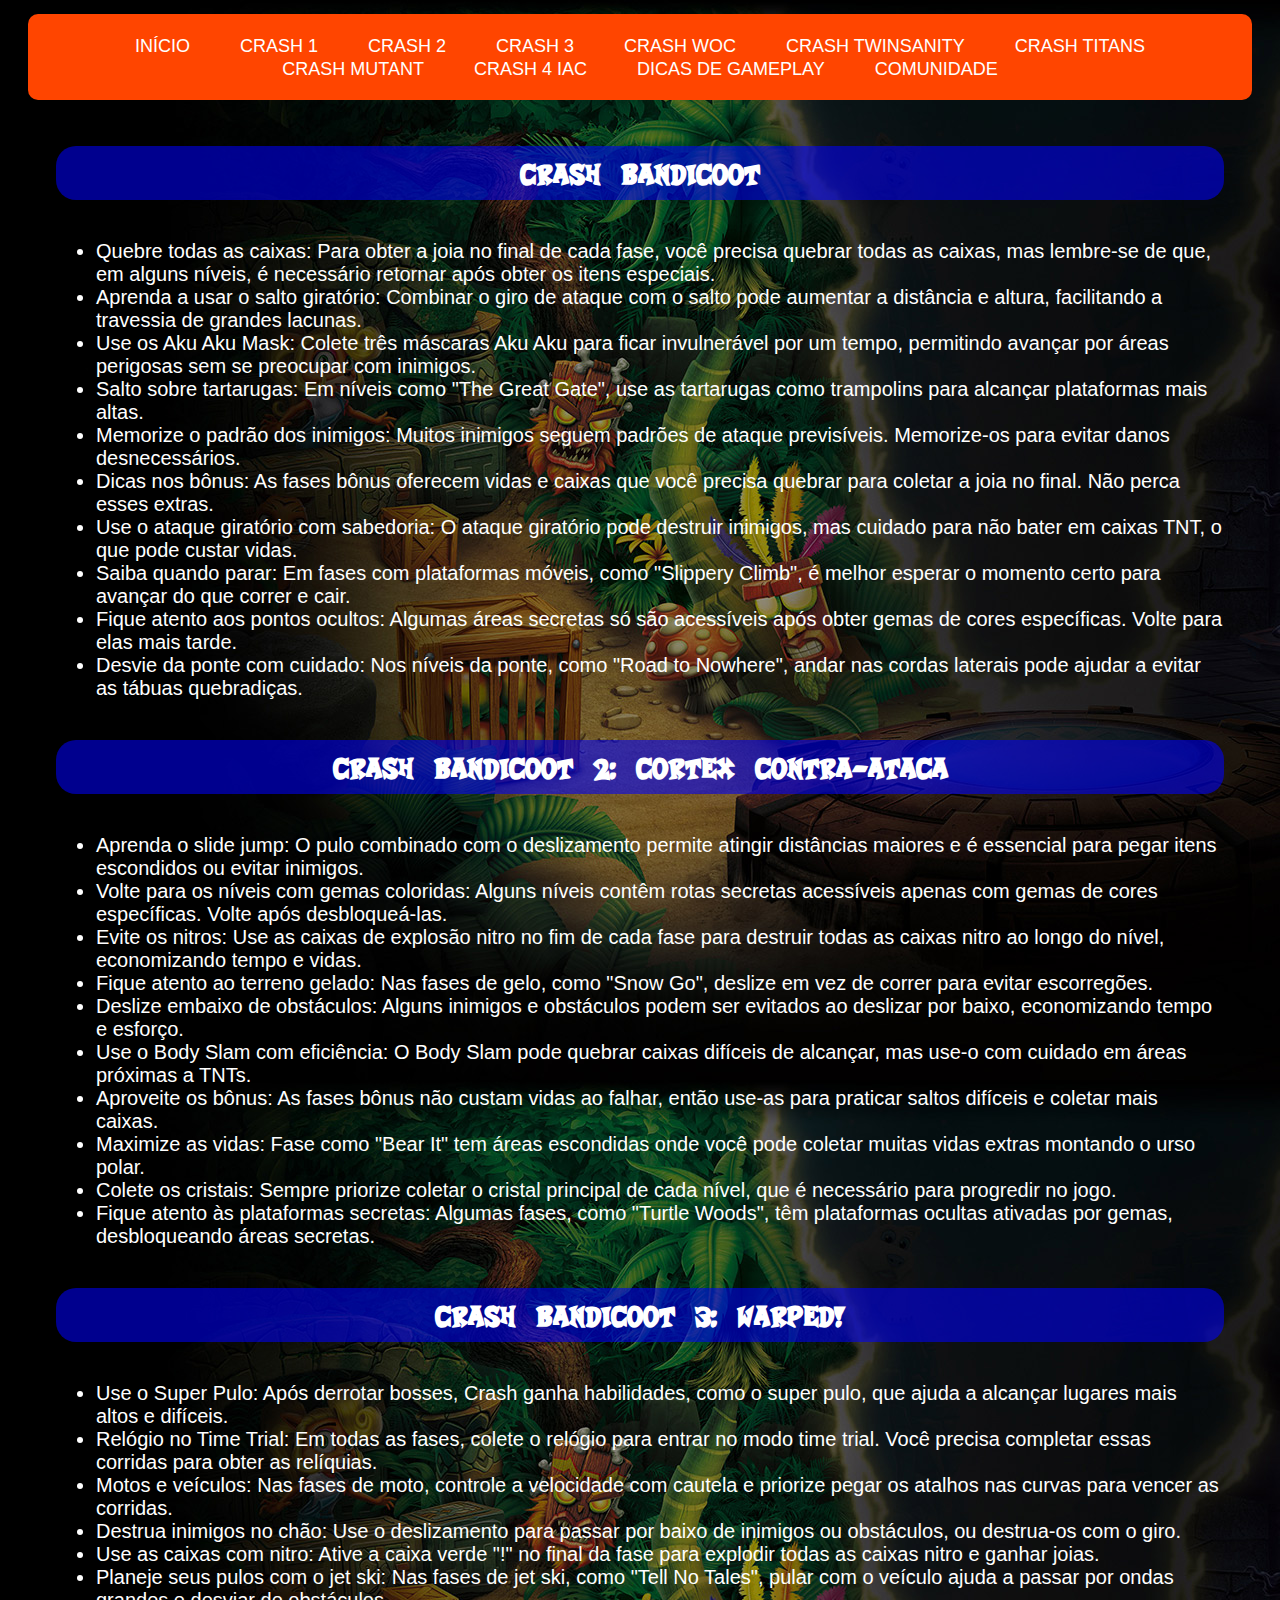
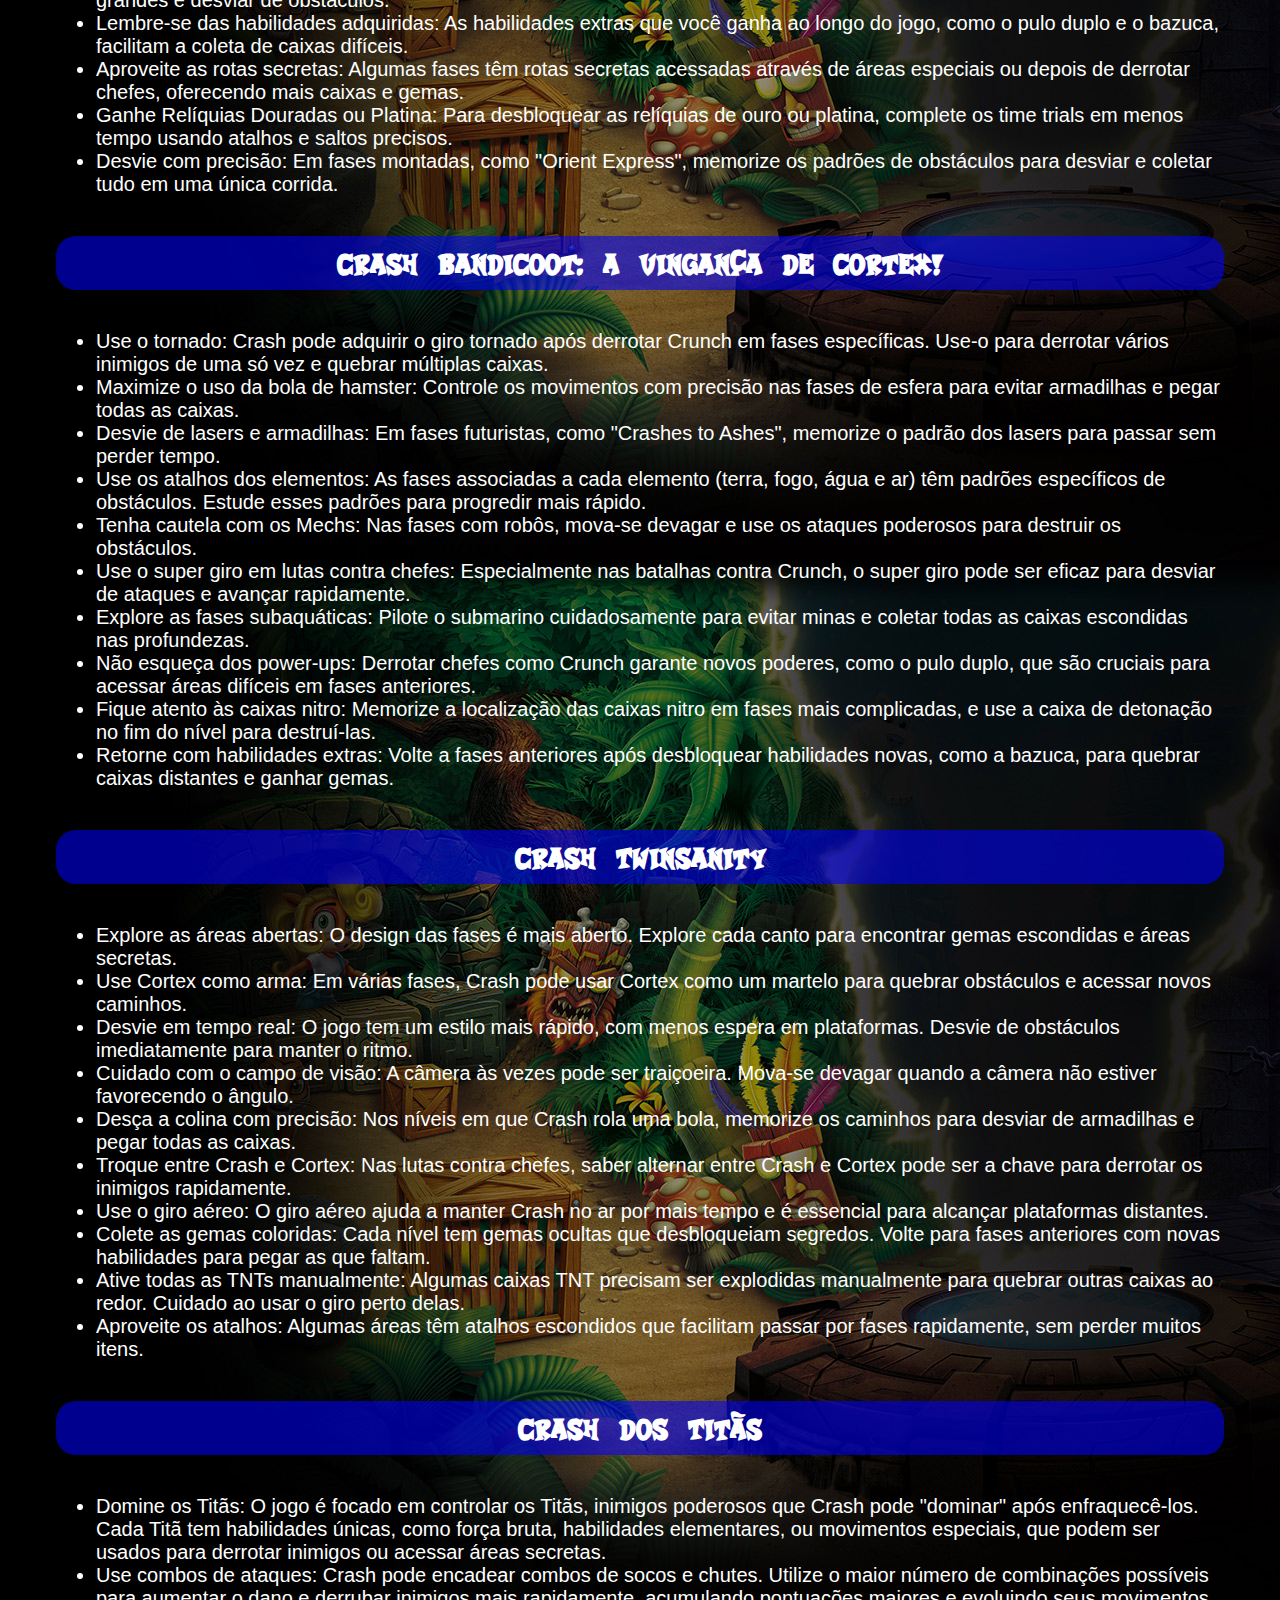
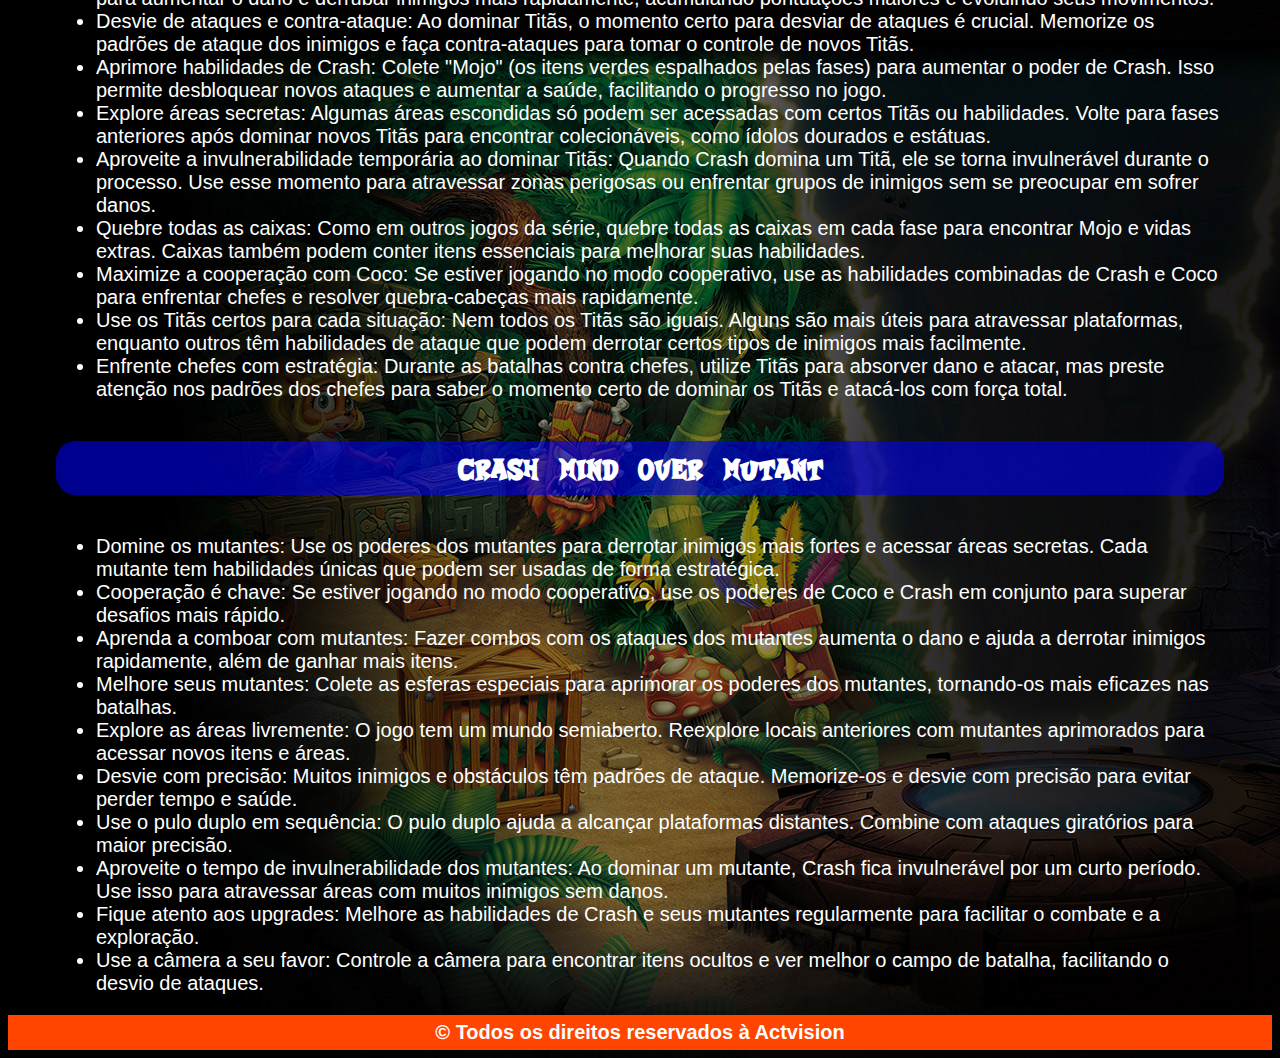
<file: dicas.html>
<!DOCTYPE html>
<html lang="pt-br">
  <head>
    <meta charset="UTF-8" />
    <meta name="viewport" content="width=device-width, initial-scale=1.0" />
    <title>Crash Bandicoot | Dicas</title>
    <link rel="stylesheet" href="estilo.css" media="screen" />
  </head>
  <body>
    <section class="container">
      <header>
        <nav class="navegacao">
          <ul>
            <li><a href="index.html">Início</a></li>
            <li><a href="crash1.html">Crash 1</a></li>
            <li><a href="crash2.html">Crash 2</a></li>
            <li><a href="crash3wp.html">Crash 3</a></li>
            <li><a href="crash4woc.html">Crash WOC</a></li>
            <li><a href="crash5tws.html">Crash Twinsanity</a></li>
            <li><a href="crashtitans.html">Crash Titans</a></li>
            <li><a href="crashmutant.html">Crash Mutant</a></li>
            <li><a href="crash4iac.html">Crash 4 IAC</a></li>
            <li><a href="dicas.html">Dicas de gameplay</a></li>
            <li><a href="comunidade.html">Comunidade</a></li>
          </ul>
        </nav>
      </header>
    </section>

    <section>
      <h3>Crash Bandicoot</h3>
      <ul>
        <li>
          Quebre todas as caixas: Para obter a joia no final de cada fase, você
          precisa quebrar todas as caixas, mas lembre-se de que, em alguns
          níveis, é necessário retornar após obter os itens especiais.
        </li>
        <li>
          Aprenda a usar o salto giratório: Combinar o giro de ataque com o
          salto pode aumentar a distância e altura, facilitando a travessia de
          grandes lacunas.
        </li>
        <li>
          Use os Aku Aku Mask: Colete três máscaras Aku Aku para ficar
          invulnerável por um tempo, permitindo avançar por áreas perigosas sem
          se preocupar com inimigos.
        </li>
        <li>
          Salto sobre tartarugas: Em níveis como "The Great Gate", use as
          tartarugas como trampolins para alcançar plataformas mais altas.
        </li>
        <li>
          Memorize o padrão dos inimigos: Muitos inimigos seguem padrões de
          ataque previsíveis. Memorize-os para evitar danos desnecessários.
        </li>
        <li>
          Dicas nos bônus: As fases bônus oferecem vidas e caixas que você
          precisa quebrar para coletar a joia no final. Não perca esses extras.
        </li>
        <li>
          Use o ataque giratório com sabedoria: O ataque giratório pode destruir
          inimigos, mas cuidado para não bater em caixas TNT, o que pode custar
          vidas.
        </li>
        <li>
          Saiba quando parar: Em fases com plataformas móveis, como "Slippery
          Climb", é melhor esperar o momento certo para avançar do que correr e
          cair.
        </li>
        <li>
          Fique atento aos pontos ocultos: Algumas áreas secretas só são
          acessíveis após obter gemas de cores específicas. Volte para elas mais
          tarde.
        </li>
        <li>
          Desvie da ponte com cuidado: Nos níveis da ponte, como "Road to
          Nowhere", andar nas cordas laterais pode ajudar a evitar as tábuas
          quebradiças.
        </li>
      </ul>
    </section>

    <section>
      <h3>Crash Bandicoot 2: Cortex Contra-Ataca</h3>
      <ul>
        <li>
          Aprenda o slide jump: O pulo combinado com o deslizamento permite
          atingir distâncias maiores e é essencial para pegar itens escondidos
          ou evitar inimigos.
        </li>
        <li>
          Volte para os níveis com gemas coloridas: Alguns níveis contêm rotas
          secretas acessíveis apenas com gemas de cores específicas. Volte após
          desbloqueá-las.
        </li>
        <li>
          Evite os nitros: Use as caixas de explosão nitro no fim de cada fase
          para destruir todas as caixas nitro ao longo do nível, economizando
          tempo e vidas.
        </li>
        <li>
          Fique atento ao terreno gelado: Nas fases de gelo, como "Snow Go",
          deslize em vez de correr para evitar escorregões.
        </li>
        <li>
          Deslize embaixo de obstáculos: Alguns inimigos e obstáculos podem ser
          evitados ao deslizar por baixo, economizando tempo e esforço.
        </li>
        <li>
          Use o Body Slam com eficiência: O Body Slam pode quebrar caixas
          difíceis de alcançar, mas use-o com cuidado em áreas próximas a TNTs.
        </li>
        <li>
          Aproveite os bônus: As fases bônus não custam vidas ao falhar, então
          use-as para praticar saltos difíceis e coletar mais caixas.
        </li>
        <li>
          Maximize as vidas: Fase como "Bear It" tem áreas escondidas onde você
          pode coletar muitas vidas extras montando o urso polar.
        </li>
        <li>
          Colete os cristais: Sempre priorize coletar o cristal principal de
          cada nível, que é necessário para progredir no jogo.
        </li>
        <li>
          Fique atento às plataformas secretas: Algumas fases, como "Turtle
          Woods", têm plataformas ocultas ativadas por gemas, desbloqueando
          áreas secretas.
        </li>
      </ul>
    </section>

    <section>
      <h3>Crash Bandicoot 3: Warped!</h3>
      <ul>
        <li>
          Use o Super Pulo: Após derrotar bosses, Crash ganha habilidades, como
          o super pulo, que ajuda a alcançar lugares mais altos e difíceis.
        </li>
        <li>
          Relógio no Time Trial: Em todas as fases, colete o relógio para entrar
          no modo time trial. Você precisa completar essas corridas para obter
          as relíquias.
        </li>
        <li>
          Motos e veículos: Nas fases de moto, controle a velocidade com cautela
          e priorize pegar os atalhos nas curvas para vencer as corridas.
        </li>
        <li>
          Destrua inimigos no chão: Use o deslizamento para passar por baixo de
          inimigos ou obstáculos, ou destrua-os com o giro.
        </li>
        <li>
          Use as caixas com nitro: Ative a caixa verde "!" no final da fase para
          explodir todas as caixas nitro e ganhar joias.
        </li>
        <li>
          Planeje seus pulos com o jet ski: Nas fases de jet ski, como "Tell No
          Tales", pular com o veículo ajuda a passar por ondas grandes e desviar
          de obstáculos.
        </li>
        <li>
          Lembre-se das habilidades adquiridas: As habilidades extras que você
          ganha ao longo do jogo, como o pulo duplo e o bazuca, facilitam a
          coleta de caixas difíceis.
        </li>
        <li>
          Aproveite as rotas secretas: Algumas fases têm rotas secretas
          acessadas através de áreas especiais ou depois de derrotar chefes,
          oferecendo mais caixas e gemas.
        </li>
        <li>
          Ganhe Relíquias Douradas ou Platina: Para desbloquear as relíquias de
          ouro ou platina, complete os time trials em menos tempo usando atalhos
          e saltos precisos.
        </li>
        <li>
          Desvie com precisão: Em fases montadas, como "Orient Express",
          memorize os padrões de obstáculos para desviar e coletar tudo em uma
          única corrida.
        </li>
      </ul>
    </section>

    <section>
      <h3>Crash Bandicoot: A Vingança de Cortex!</h3>
      <ul>
        <li>
          Use o tornado: Crash pode adquirir o giro tornado após derrotar Crunch
          em fases específicas. Use-o para derrotar vários inimigos de uma só
          vez e quebrar múltiplas caixas.
        </li>
        <li>
          Maximize o uso da bola de hamster: Controle os movimentos com precisão
          nas fases de esfera para evitar armadilhas e pegar todas as caixas.
        </li>
        <li>
          Desvie de lasers e armadilhas: Em fases futuristas, como "Crashes to
          Ashes", memorize o padrão dos lasers para passar sem perder tempo.
        </li>
        <li>
          Use os atalhos dos elementos: As fases associadas a cada elemento
          (terra, fogo, água e ar) têm padrões específicos de obstáculos. Estude
          esses padrões para progredir mais rápido.
        </li>
        <li>
          Tenha cautela com os Mechs: Nas fases com robôs, mova-se devagar e use
          os ataques poderosos para destruir os obstáculos.
        </li>
        <li>
          Use o super giro em lutas contra chefes: Especialmente nas batalhas
          contra Crunch, o super giro pode ser eficaz para desviar de ataques e
          avançar rapidamente.
        </li>
        <li>
          Explore as fases subaquáticas: Pilote o submarino cuidadosamente para
          evitar minas e coletar todas as caixas escondidas nas profundezas.
        </li>
        <li>
          Não esqueça dos power-ups: Derrotar chefes como Crunch garante novos
          poderes, como o pulo duplo, que são cruciais para acessar áreas
          difíceis em fases anteriores.
        </li>
        <li>
          Fique atento às caixas nitro: Memorize a localização das caixas nitro
          em fases mais complicadas, e use a caixa de detonação no fim do nível
          para destruí-las.
        </li>
        <li>
          Retorne com habilidades extras: Volte a fases anteriores após
          desbloquear habilidades novas, como a bazuca, para quebrar caixas
          distantes e ganhar gemas.
        </li>
      </ul>
    </section>

    <section>
      <h3>Crash Twinsanity</h3>
      <ul>
        <li>
          Explore as áreas abertas: O design das fases é mais aberto. Explore
          cada canto para encontrar gemas escondidas e áreas secretas.
        </li>
        <li>
          Use Cortex como arma: Em várias fases, Crash pode usar Cortex como um
          martelo para quebrar obstáculos e acessar novos caminhos.
        </li>
        <li>
          Desvie em tempo real: O jogo tem um estilo mais rápido, com menos
          espera em plataformas. Desvie de obstáculos imediatamente para manter
          o ritmo.
        </li>
        <li>
          Cuidado com o campo de visão: A câmera às vezes pode ser traiçoeira.
          Mova-se devagar quando a câmera não estiver favorecendo o ângulo.
        </li>
        <li>
          Desça a colina com precisão: Nos níveis em que Crash rola uma bola,
          memorize os caminhos para desviar de armadilhas e pegar todas as
          caixas.
        </li>
        <li>
          Troque entre Crash e Cortex: Nas lutas contra chefes, saber alternar
          entre Crash e Cortex pode ser a chave para derrotar os inimigos
          rapidamente.
        </li>
        <li>
          Use o giro aéreo: O giro aéreo ajuda a manter Crash no ar por mais
          tempo e é essencial para alcançar plataformas distantes.
        </li>
        <li>
          Colete as gemas coloridas: Cada nível tem gemas ocultas que
          desbloqueiam segredos. Volte para fases anteriores com novas
          habilidades para pegar as que faltam.
        </li>
        <li>
          Ative todas as TNTs manualmente: Algumas caixas TNT precisam ser
          explodidas manualmente para quebrar outras caixas ao redor. Cuidado ao
          usar o giro perto delas.
        </li>
        <li>
          Aproveite os atalhos: Algumas áreas têm atalhos escondidos que
          facilitam passar por fases rapidamente, sem perder muitos itens.
        </li>
      </ul>
    </section>

    <section>
      <h3>Crash Dos Titãs</h3>
      <ul>
        <li>
          Domine os Titãs: O jogo é focado em controlar os Titãs, inimigos
          poderosos que Crash pode "dominar" após enfraquecê-los. Cada Titã tem
          habilidades únicas, como força bruta, habilidades elementares, ou
          movimentos especiais, que podem ser usados para derrotar inimigos ou
          acessar áreas secretas.
        </li>
        <li>
          Use combos de ataques: Crash pode encadear combos de socos e chutes.
          Utilize o maior número de combinações possíveis para aumentar o dano e
          derrubar inimigos mais rapidamente, acumulando pontuações maiores e
          evoluindo seus movimentos.
        </li>
        <li>
          Desvie de ataques e contra-ataque: Ao dominar Titãs, o momento certo
          para desviar de ataques é crucial. Memorize os padrões de ataque dos
          inimigos e faça contra-ataques para tomar o controle de novos Titãs.
        </li>
        <li>
          Aprimore habilidades de Crash: Colete "Mojo" (os itens verdes
          espalhados pelas fases) para aumentar o poder de Crash. Isso permite
          desbloquear novos ataques e aumentar a saúde, facilitando o progresso
          no jogo.
        </li>
        <li>
          Explore áreas secretas: Algumas áreas escondidas só podem ser
          acessadas com certos Titãs ou habilidades. Volte para fases anteriores
          após dominar novos Titãs para encontrar colecionáveis, como ídolos
          dourados e estátuas.
        </li>
        <li>
          Aproveite a invulnerabilidade temporária ao dominar Titãs: Quando
          Crash domina um Titã, ele se torna invulnerável durante o processo.
          Use esse momento para atravessar zonas perigosas ou enfrentar grupos
          de inimigos sem se preocupar em sofrer danos.
        </li>
        <li>
          Quebre todas as caixas: Como em outros jogos da série, quebre todas as
          caixas em cada fase para encontrar Mojo e vidas extras. Caixas também
          podem conter itens essenciais para melhorar suas habilidades.
        </li>
        <li>
          Maximize a cooperação com Coco: Se estiver jogando no modo
          cooperativo, use as habilidades combinadas de Crash e Coco para
          enfrentar chefes e resolver quebra-cabeças mais rapidamente.
        </li>
        <li>
          Use os Titãs certos para cada situação: Nem todos os Titãs são iguais.
          Alguns são mais úteis para atravessar plataformas, enquanto outros têm
          habilidades de ataque que podem derrotar certos tipos de inimigos mais
          facilmente.
        </li>
        <li>
          Enfrente chefes com estratégia: Durante as batalhas contra chefes,
          utilize Titãs para absorver dano e atacar, mas preste atenção nos
          padrões dos chefes para saber o momento certo de dominar os Titãs e
          atacá-los com força total.
        </li>
      </ul>
    </section>

    <section>
      <h3>Crash Mind Over Mutant</h3>
      <ul>
        <li>
          Domine os mutantes: Use os poderes dos mutantes para derrotar inimigos
          mais fortes e acessar áreas secretas. Cada mutante tem habilidades
          únicas que podem ser usadas de forma estratégica.
        </li>
        <li>
          Cooperação é chave: Se estiver jogando no modo cooperativo, use os
          poderes de Coco e Crash em conjunto para superar desafios mais rápido.
        </li>
        <li>
          Aprenda a comboar com mutantes: Fazer combos com os ataques dos
          mutantes aumenta o dano e ajuda a derrotar inimigos rapidamente, além
          de ganhar mais itens.
        </li>
        <li>
          Melhore seus mutantes: Colete as esferas especiais para aprimorar os
          poderes dos mutantes, tornando-os mais eficazes nas batalhas.
        </li>
        <li>
          Explore as áreas livremente: O jogo tem um mundo semiaberto. Reexplore
          locais anteriores com mutantes aprimorados para acessar novos itens e
          áreas.
        </li>
        <li>
          Desvie com precisão: Muitos inimigos e obstáculos têm padrões de
          ataque. Memorize-os e desvie com precisão para evitar perder tempo e
          saúde.
        </li>
        <li>
          Use o pulo duplo em sequência: O pulo duplo ajuda a alcançar
          plataformas distantes. Combine com ataques giratórios para maior
          precisão.
        </li>
        <li>
          Aproveite o tempo de invulnerabilidade dos mutantes: Ao dominar um
          mutante, Crash fica invulnerável por um curto período. Use isso para
          atravessar áreas com muitos inimigos sem danos.
        </li>
        <li>
          Fique atento aos upgrades: Melhore as habilidades de Crash e seus
          mutantes regularmente para facilitar o combate e a exploração.
        </li>
        <li>
          Use a câmera a seu favor: Controle a câmera para encontrar itens
          ocultos e ver melhor o campo de batalha, facilitando o desvio de
          ataques.
        </li>
      </ul>
    </section>
    <footer class="container">
      <strong>&copy Todos os direitos reservados à Actvision</strong>
    </footer>
  </body>
</html>
</file>
<file: estilo.css>
@font-face {
    font-family: Crash;
    src: url(crash-a-like.ttf);
  }
  
  body {
    background-color: #000000;
    font-family: "Gill Sans", "Gill Sans MT", Calibri, "Trebuchet MS", sans-serif;
    background-image: url(fundodecrash.jpg);
    background-repeat: repeat-y;
    /* background-size: cover; */
    font-size: 20px;
    color: white;
  }
  
  section {
    margin: 0 3rem;
  }
  
  h1 {
    text-align: center;
    font-size: 50px;
    font-family: Crash;
  }
  
  h4 {
    font-size: 24px;
  }
  
  div > h4 {
    text-align: center;
  }
  div > p {
    text-align: center;
  }
  
  body > section > p {
    text-align: justify;
  }
  
  body > section > h3 {
    text-align: center;
    font-size: 40px;
    background-color: rgba(0, 0, 255, 0.555);
    border-radius: 20px;
    padding: 10px;
    font-family: Crash;
  }
  
  body > section > figure {
    align-items: center;
    align-content: center;
  }
  
  .container {
    /*    width: 100%;
        max-width: 1200px; */
    margin: 0 auto;
    padding: 6px 20px;
  }
  
  /* 
    .navegacao {
      background-color: orangered;
      padding: 20px 0;
      border-radius: 20px;
      width: 1800px;
      font-family: Impact, Haettenschweiler, "Arial Narrow Bold", sans-serif;
    }
    
    .navegacao ul {
      list-style: none;
      margin: 0;
      padding: 0;
      display: flex;
      justify-content: center; Centraliza a barra de navegação 
      gap: 1px; 
    }
    
    .navegacao ul li {
      margin: 0;
      padding: 0;
    }
    
    .navegacao ul li a {
      color: white;
      text-decoration: none;
      padding: 10px 20px;
      font-size: 18px;
      text-transform: uppercase;
    }
    /*
    .navegacao ul li a:hover {
        background-color: orangered;
        border-radius: 5px;
    } */
  
  .navegacao {
    background-color: orangered;
    padding: 20px 0;
    border-radius: 10px;
    text-align: center;
  }
  
  .navegacao ul {
    list-style: none;
    padding: 0;
    margin: 0;
    display: flex;
    justify-content: center;
    flex-wrap: wrap;
  }
  
  .navegacao ul li {
    margin: 0 15px; /* Espaçamento entre os itens */
  }
  
  .navegacao ul li a {
    color: white;
    text-transform: uppercase;
    text-decoration: none;
    font-family: "Impact", sans-serif;
    padding: 10px 10px;
    font-size: 18px; /* Aumenta o tamanho da fonte */
    transition: background-color 0.3s ease, transform 0.3s ease;
  }
  
  .navegacao ul li a:hover {
    background-color: #ff4500;
  }
  
  figure > img {
    border-radius: 10px; /* Torna as imagens quadradas com bordas levemente arredondadas */
    width: 550px; /* Aumenta o tamanho das imagens */
    height: 450px;
    /*object-fit: cover; /* Mantém a proporção da imagem */
    border: 2px solid orangered;
  }
  .logos_e_capas > figure > img {
    border-radius: 10px;
    border: 2px solid orangered;
  }
  img {
    width: auto;
  }
  
  figure {
    margin: 1rem auto;
    text-align: center;
    width: fit-content;
  }
  
  footer {
    background-color: orangered;
    text-align: center;
    align-self: center;
    margin: 0;
  }
</file>
